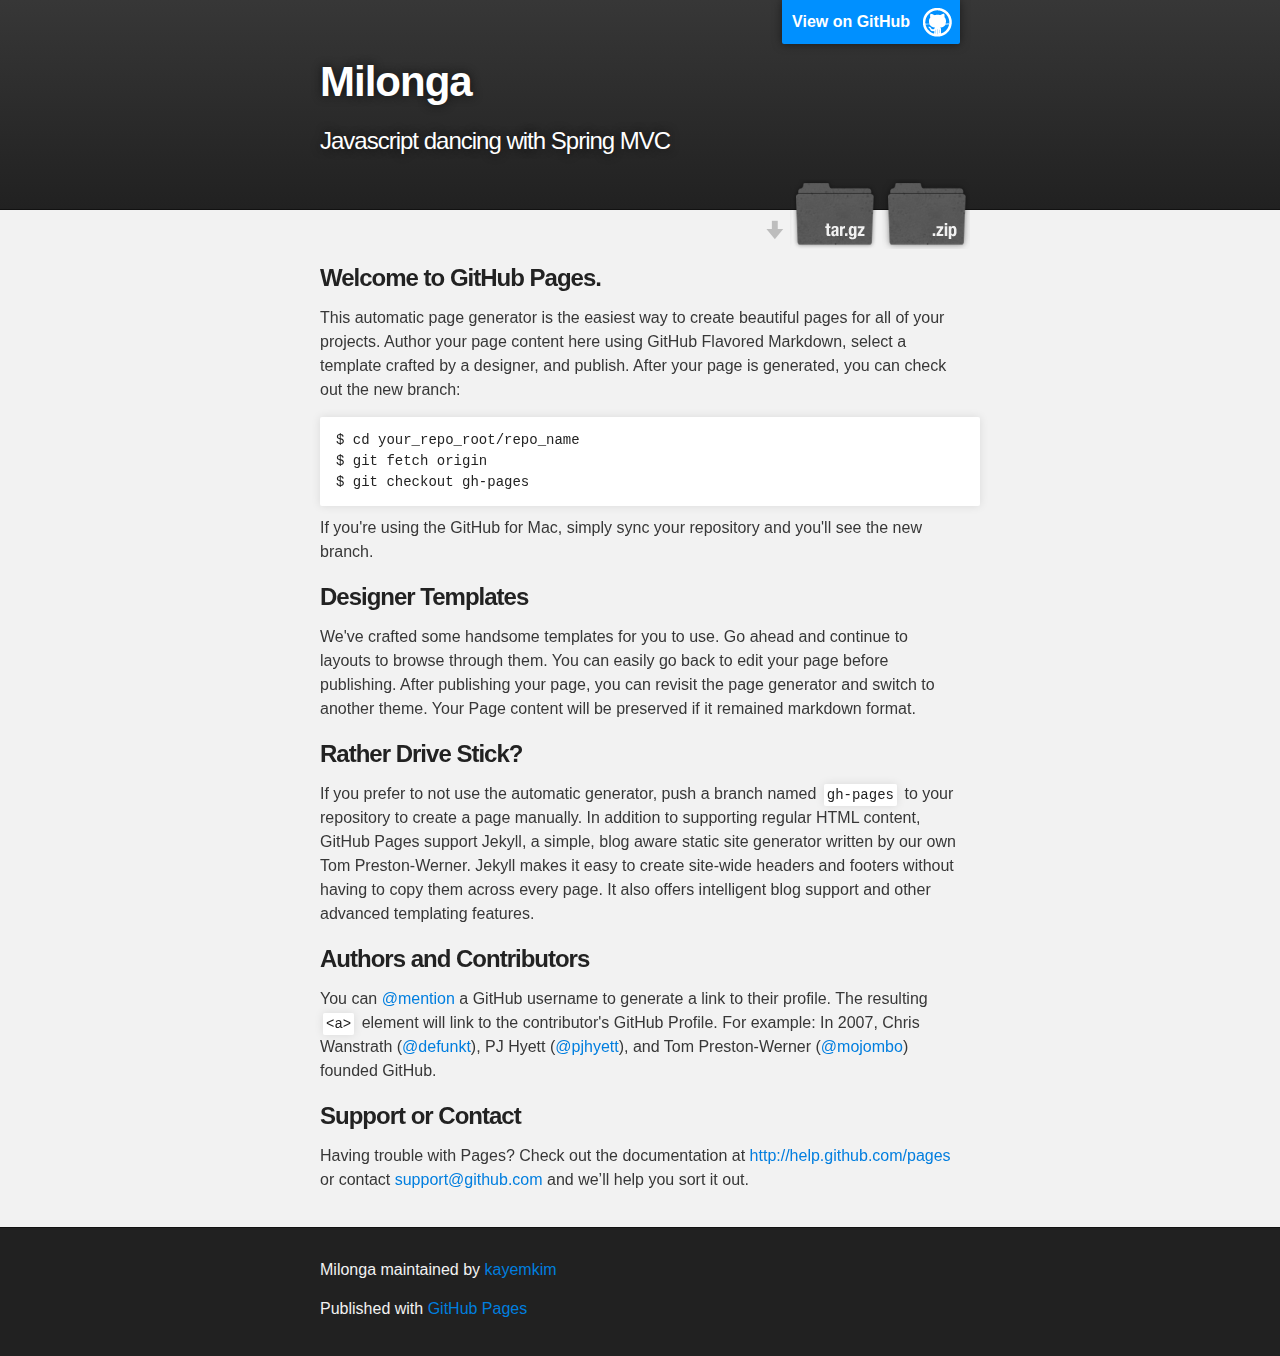
<file: index.html>
<!DOCTYPE html>
<html>

  <head>
    <meta charset='utf-8' />
    <meta http-equiv="X-UA-Compatible" content="chrome=1" />
    <meta name="description" content="Milonga : Javascript dancing with Spring MVC" />

    <link rel="stylesheet" type="text/css" media="screen" href="stylesheets/stylesheet.css">

    <title>Milonga</title>
  </head>

  <body>

    <!-- HEADER -->
    <div id="header_wrap" class="outer">
        <header class="inner">
          <a id="forkme_banner" href="https://github.com/kayemkim/milonga">View on GitHub</a>

          <h1 id="project_title">Milonga</h1>
          <h2 id="project_tagline">Javascript dancing with Spring MVC</h2>

            <section id="downloads">
              <a class="zip_download_link" href="https://github.com/kayemkim/milonga/zipball/master">Download this project as a .zip file</a>
              <a class="tar_download_link" href="https://github.com/kayemkim/milonga/tarball/master">Download this project as a tar.gz file</a>
            </section>
        </header>
    </div>

    <!-- MAIN CONTENT -->
    <div id="main_content_wrap" class="outer">
      <section id="main_content" class="inner">
        <h3>
<a name="welcome-to-github-pages" class="anchor" href="#welcome-to-github-pages"><span class="octicon octicon-link"></span></a>Welcome to GitHub Pages.</h3>

<p>This automatic page generator is the easiest way to create beautiful pages for all of your projects. Author your page content here using GitHub Flavored Markdown, select a template crafted by a designer, and publish. After your page is generated, you can check out the new branch:</p>

<pre><code>$ cd your_repo_root/repo_name
$ git fetch origin
$ git checkout gh-pages
</code></pre>

<p>If you're using the GitHub for Mac, simply sync your repository and you'll see the new branch.</p>

<h3>
<a name="designer-templates" class="anchor" href="#designer-templates"><span class="octicon octicon-link"></span></a>Designer Templates</h3>

<p>We've crafted some handsome templates for you to use. Go ahead and continue to layouts to browse through them. You can easily go back to edit your page before publishing. After publishing your page, you can revisit the page generator and switch to another theme. Your Page content will be preserved if it remained markdown format.</p>

<h3>
<a name="rather-drive-stick" class="anchor" href="#rather-drive-stick"><span class="octicon octicon-link"></span></a>Rather Drive Stick?</h3>

<p>If you prefer to not use the automatic generator, push a branch named <code>gh-pages</code> to your repository to create a page manually. In addition to supporting regular HTML content, GitHub Pages support Jekyll, a simple, blog aware static site generator written by our own Tom Preston-Werner. Jekyll makes it easy to create site-wide headers and footers without having to copy them across every page. It also offers intelligent blog support and other advanced templating features.</p>

<h3>
<a name="authors-and-contributors" class="anchor" href="#authors-and-contributors"><span class="octicon octicon-link"></span></a>Authors and Contributors</h3>

<p>You can <a href="https://github.com/blog/821" class="user-mention">@mention</a> a GitHub username to generate a link to their profile. The resulting <code>&lt;a&gt;</code> element will link to the contributor's GitHub Profile. For example: In 2007, Chris Wanstrath (<a href="https://github.com/defunkt" class="user-mention">@defunkt</a>), PJ Hyett (<a href="https://github.com/pjhyett" class="user-mention">@pjhyett</a>), and Tom Preston-Werner (<a href="https://github.com/mojombo" class="user-mention">@mojombo</a>) founded GitHub.</p>

<h3>
<a name="support-or-contact" class="anchor" href="#support-or-contact"><span class="octicon octicon-link"></span></a>Support or Contact</h3>

<p>Having trouble with Pages? Check out the documentation at <a href="http://help.github.com/pages">http://help.github.com/pages</a> or contact <a href="mailto:support@github.com">support@github.com</a> and we’ll help you sort it out.</p>
      </section>
    </div>

    <!-- FOOTER  -->
    <div id="footer_wrap" class="outer">
      <footer class="inner">
        <p class="copyright">Milonga maintained by <a href="https://github.com/kayemkim">kayemkim</a></p>
        <p>Published with <a href="http://pages.github.com">GitHub Pages</a></p>
      </footer>
    </div>

    

  </body>
</html>
</file>
<file: stylesheets/stylesheet.css>
/*******************************************************************************
Slate Theme for GitHub Pages
by Jason Costello, @jsncostello
*******************************************************************************/

@import url(pygment_trac.css);

/*******************************************************************************
MeyerWeb Reset
*******************************************************************************/

html, body, div, span, applet, object, iframe,
h1, h2, h3, h4, h5, h6, p, blockquote, pre,
a, abbr, acronym, address, big, cite, code,
del, dfn, em, img, ins, kbd, q, s, samp,
small, strike, strong, sub, sup, tt, var,
b, u, i, center,
dl, dt, dd, ol, ul, li,
fieldset, form, label, legend,
table, caption, tbody, tfoot, thead, tr, th, td,
article, aside, canvas, details, embed,
figure, figcaption, footer, header, hgroup,
menu, nav, output, ruby, section, summary,
time, mark, audio, video {
  margin: 0;
  padding: 0;
  border: 0;
  font: inherit;
  vertical-align: baseline;
}

/* HTML5 display-role reset for older browsers */
article, aside, details, figcaption, figure,
footer, header, hgroup, menu, nav, section {
  display: block;
}

ol, ul {
  list-style: none;
}

blockquote, q {
}

table {
  border-collapse: collapse;
  border-spacing: 0;
}

/*******************************************************************************
Theme Styles
*******************************************************************************/

body {
  box-sizing: border-box;
  color:#373737;
  background: #212121;
  font-size: 16px;
  font-family: 'Myriad Pro', Calibri, Helvetica, Arial, sans-serif;
  line-height: 1.5;
  -webkit-font-smoothing: antialiased;
}

h1, h2, h3, h4, h5, h6 {
  margin: 10px 0;
  font-weight: 700;
  color:#222222;
  font-family: 'Lucida Grande', 'Calibri', Helvetica, Arial, sans-serif;
  letter-spacing: -1px;
}

h1 {
  font-size: 36px;
  font-weight: 700;
}

h2 {
  padding-bottom: 10px;
  font-size: 32px;
  background: url('../images/bg_hr.png') repeat-x bottom;
}

h3 {
  font-size: 24px;
}

h4 {
  font-size: 21px;
}

h5 {
  font-size: 18px;
}

h6 {
  font-size: 16px;
}

p {
  margin: 10px 0 15px 0;
}

footer p {
  color: #f2f2f2;
}

a {
  text-decoration: none;
  color: #007edf;
  text-shadow: none;

  transition: color 0.5s ease;
  transition: text-shadow 0.5s ease;
  -webkit-transition: color 0.5s ease;
  -webkit-transition: text-shadow 0.5s ease;
  -moz-transition: color 0.5s ease;
  -moz-transition: text-shadow 0.5s ease;
  -o-transition: color 0.5s ease;
  -o-transition: text-shadow 0.5s ease;
  -ms-transition: color 0.5s ease;
  -ms-transition: text-shadow 0.5s ease;
}

#main_content a:hover {
  color: #0069ba;
  text-shadow: #0090ff 0px 0px 2px;
}

footer a:hover {
  color: #43adff;
  text-shadow: #0090ff 0px 0px 2px;
}

em {
  font-style: italic;
}

strong {
  font-weight: bold;
}

img {
  position: relative;
  margin: 0 auto;
  max-width: 739px;
  padding: 5px;
  margin: 10px 0 10px 0;
  border: 1px solid #ebebeb;

  box-shadow: 0 0 5px #ebebeb;
  -webkit-box-shadow: 0 0 5px #ebebeb;
  -moz-box-shadow: 0 0 5px #ebebeb;
  -o-box-shadow: 0 0 5px #ebebeb;
  -ms-box-shadow: 0 0 5px #ebebeb;
}

pre, code {
  width: 100%;
  color: #222;
  background-color: #fff;

  font-family: Monaco, "Bitstream Vera Sans Mono", "Lucida Console", Terminal, monospace;
  font-size: 14px;

  border-radius: 2px;
  -moz-border-radius: 2px;
  -webkit-border-radius: 2px;



}

pre {
  width: 100%;
  padding: 10px;
  box-shadow: 0 0 10px rgba(0,0,0,.1);
  overflow: auto;
}

code {
  padding: 3px;
  margin: 0 3px;
  box-shadow: 0 0 10px rgba(0,0,0,.1);
}

pre code {
  display: block;
  box-shadow: none;
}

blockquote {
  color: #666;
  margin-bottom: 20px;
  padding: 0 0 0 20px;
  border-left: 3px solid #bbb;
}

ul, ol, dl {
  margin-bottom: 15px
}

ul li {
  list-style: inside;
  padding-left: 20px;
}

ol li {
  list-style: decimal inside;
  padding-left: 20px;
}

dl dt {
  font-weight: bold;
}

dl dd {
  padding-left: 20px;
  font-style: italic;
}

dl p {
  padding-left: 20px;
  font-style: italic;
}

hr {
  height: 1px;
  margin-bottom: 5px;
  border: none;
  background: url('../images/bg_hr.png') repeat-x center;
}

table {
  border: 1px solid #373737;
  margin-bottom: 20px;
  text-align: left;
 }

th {
  font-family: 'Lucida Grande', 'Helvetica Neue', Helvetica, Arial, sans-serif;
  padding: 10px;
  background: #373737;
  color: #fff;
 }

td {
  padding: 10px;
  border: 1px solid #373737;
 }

form {
  background: #f2f2f2;
  padding: 20px;
}

img {
  width: 100%;
  max-width: 100%;
}

/*******************************************************************************
Full-Width Styles
*******************************************************************************/

.outer {
  width: 100%;
}

.inner {
  position: relative;
  max-width: 640px;
  padding: 20px 10px;
  margin: 0 auto;
}

#forkme_banner {
  display: block;
  position: absolute;
  top:0;
  right: 10px;
  z-index: 10;
  padding: 10px 50px 10px 10px;
  color: #fff;
  background: url('../images/blacktocat.png') #0090ff no-repeat 95% 50%;
  font-weight: 700;
  box-shadow: 0 0 10px rgba(0,0,0,.5);
  border-bottom-left-radius: 2px;
  border-bottom-right-radius: 2px;
}

#header_wrap {
  background: #212121;
  background: -moz-linear-gradient(top, #373737, #212121);
  background: -webkit-linear-gradient(top, #373737, #212121);
  background: -ms-linear-gradient(top, #373737, #212121);
  background: -o-linear-gradient(top, #373737, #212121);
  background: linear-gradient(top, #373737, #212121);
}

#header_wrap .inner {
  padding: 50px 10px 30px 10px;
}

#project_title {
  margin: 0;
  color: #fff;
  font-size: 42px;
  font-weight: 700;
  text-shadow: #111 0px 0px 10px;
}

#project_tagline {
  color: #fff;
  font-size: 24px;
  font-weight: 300;
  background: none;
  text-shadow: #111 0px 0px 10px;
}

#downloads {
  position: absolute;
  width: 210px;
  z-index: 10;
  bottom: -40px;
  right: 0;
  height: 70px;
  background: url('../images/icon_download.png') no-repeat 0% 90%;
}

.zip_download_link {
  display: block;
  float: right;
  width: 90px;
  height:70px;
  text-indent: -5000px;
  overflow: hidden;
  background: url(../images/sprite_download.png) no-repeat bottom left;
}

.tar_download_link {
  display: block;
  float: right;
  width: 90px;
  height:70px;
  text-indent: -5000px;
  overflow: hidden;
  background: url(../images/sprite_download.png) no-repeat bottom right;
  margin-left: 10px;
}

.zip_download_link:hover {
  background: url(../images/sprite_download.png) no-repeat top left;
}

.tar_download_link:hover {
  background: url(../images/sprite_download.png) no-repeat top right;
}

#main_content_wrap {
  background: #f2f2f2;
  border-top: 1px solid #111;
  border-bottom: 1px solid #111;
}

#main_content {
  padding-top: 40px;
}

#footer_wrap {
  background: #212121;
}



/*******************************************************************************
Small Device Styles
*******************************************************************************/

@media screen and (max-width: 480px) {
  body {
    font-size:14px;
  }

  #downloads {
    display: none;
  }

  .inner {
    min-width: 320px;
    max-width: 480px;
  }

  #project_title {
  font-size: 32px;
  }

  h1 {
    font-size: 28px;
  }

  h2 {
    font-size: 24px;
  }

  h3 {
    font-size: 21px;
  }

  h4 {
    font-size: 18px;
  }

  h5 {
    font-size: 14px;
  }

  h6 {
    font-size: 12px;
  }

  code, pre {
    min-width: 320px;
    max-width: 480px;
    font-size: 11px;
  }

}
</file>
